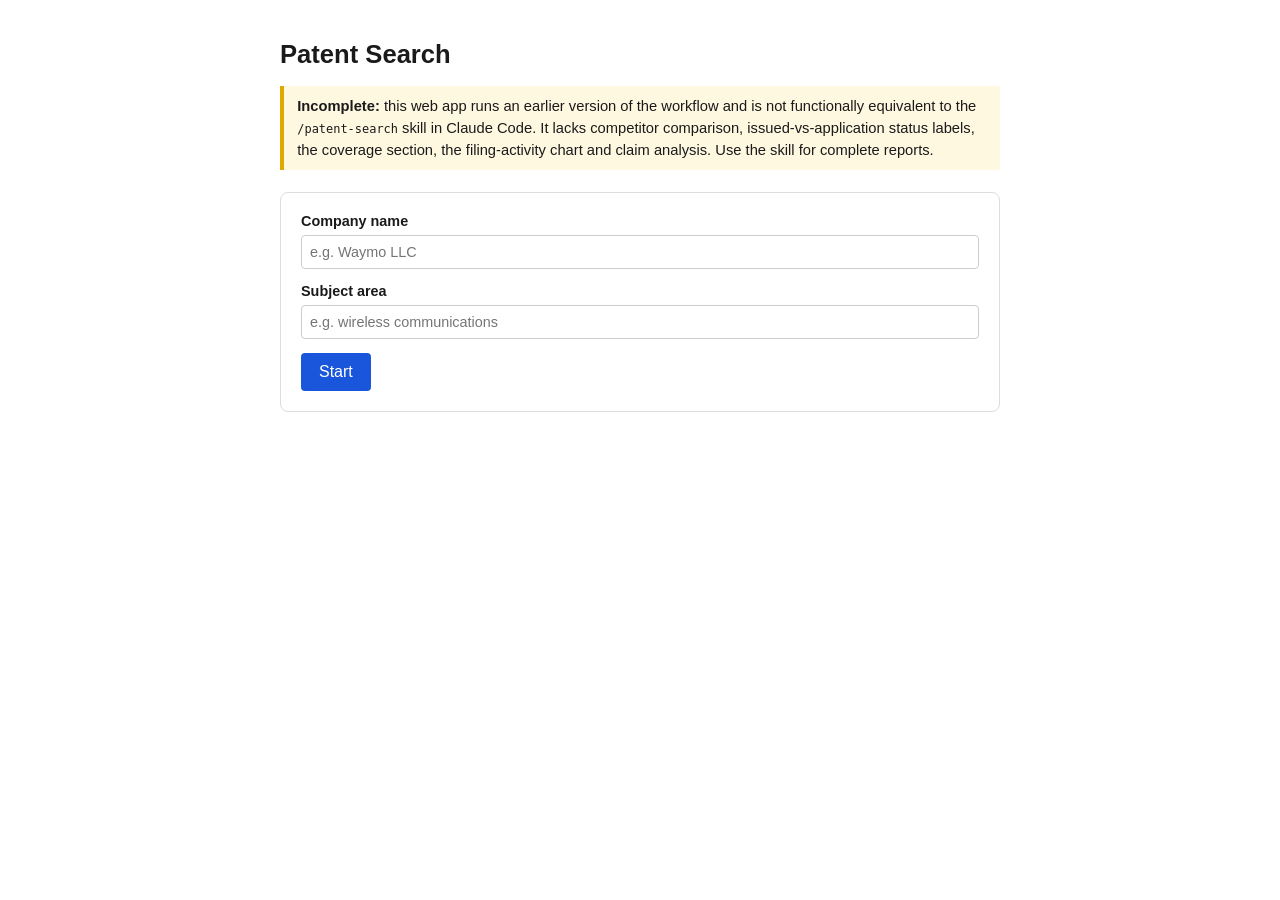
<file: webapp/frontend/index.html>
<!DOCTYPE html>
<html lang="en">
<head>
  <meta charset="UTF-8">
  <meta name="viewport" content="width=device-width, initial-scale=1.0">
  <title>Patent Search</title>
  <link rel="stylesheet" href="style.css">
</head>
<body>
  <main>
    <h1>Patent Search</h1>
    <p class="notice"><strong>Incomplete:</strong> this web app runs an earlier version of the workflow and is not functionally equivalent to the <code>/patent-search</code> skill in Claude Code. It lacks competitor comparison, issued-vs-application status labels, the coverage section, the filing-activity chart and claim analysis. Use the skill for complete reports.</p>

    <section id="step-form" class="step">
      <label>Company name
        <input type="text" id="company" placeholder="e.g. Waymo LLC">
      </label>
      <label>Subject area
        <input type="text" id="subject" placeholder="e.g. wireless communications">
      </label>
      <button id="start-btn">Start</button>
    </section>

    <section id="step-entities" class="step hidden">
      <h2>Confirm legal entity names</h2>
      <p>Which of these USPTO assignee names should be included in the search?</p>
      <div id="entities-list" class="checklist"></div>
      <button id="entities-btn">Continue</button>
    </section>

    <section id="step-keywords" class="step hidden">
      <h2>Confirm search keywords</h2>
      <p>Edit the list below (one per line), then continue.</p>
      <textarea id="keywords-text" rows="8"></textarea>
      <button id="keywords-btn">Continue</button>
    </section>

    <section id="step-progress" class="step hidden">
      <h2>Running pipeline</h2>
      <div id="progress-message">Starting...</div>
      <progress id="progress-bar" max="100" value="0"></progress>
    </section>

    <section id="step-categorization" class="step hidden">
      <h2>Review categorization</h2>
      <p id="categorization-summary"></p>
      <div id="categorization-table"></div>
      <button id="categorization-btn">Generate report</button>
    </section>

    <section id="step-report" class="step hidden">
      <h2>Report ready</h2>
      <div id="downloads"></div>
    </section>

    <section id="step-error" class="step hidden">
      <h2>Error</h2>
      <p id="error-message"></p>
    </section>
  </main>
  <script src="app.js"></script>
</body>
</html>
</file>
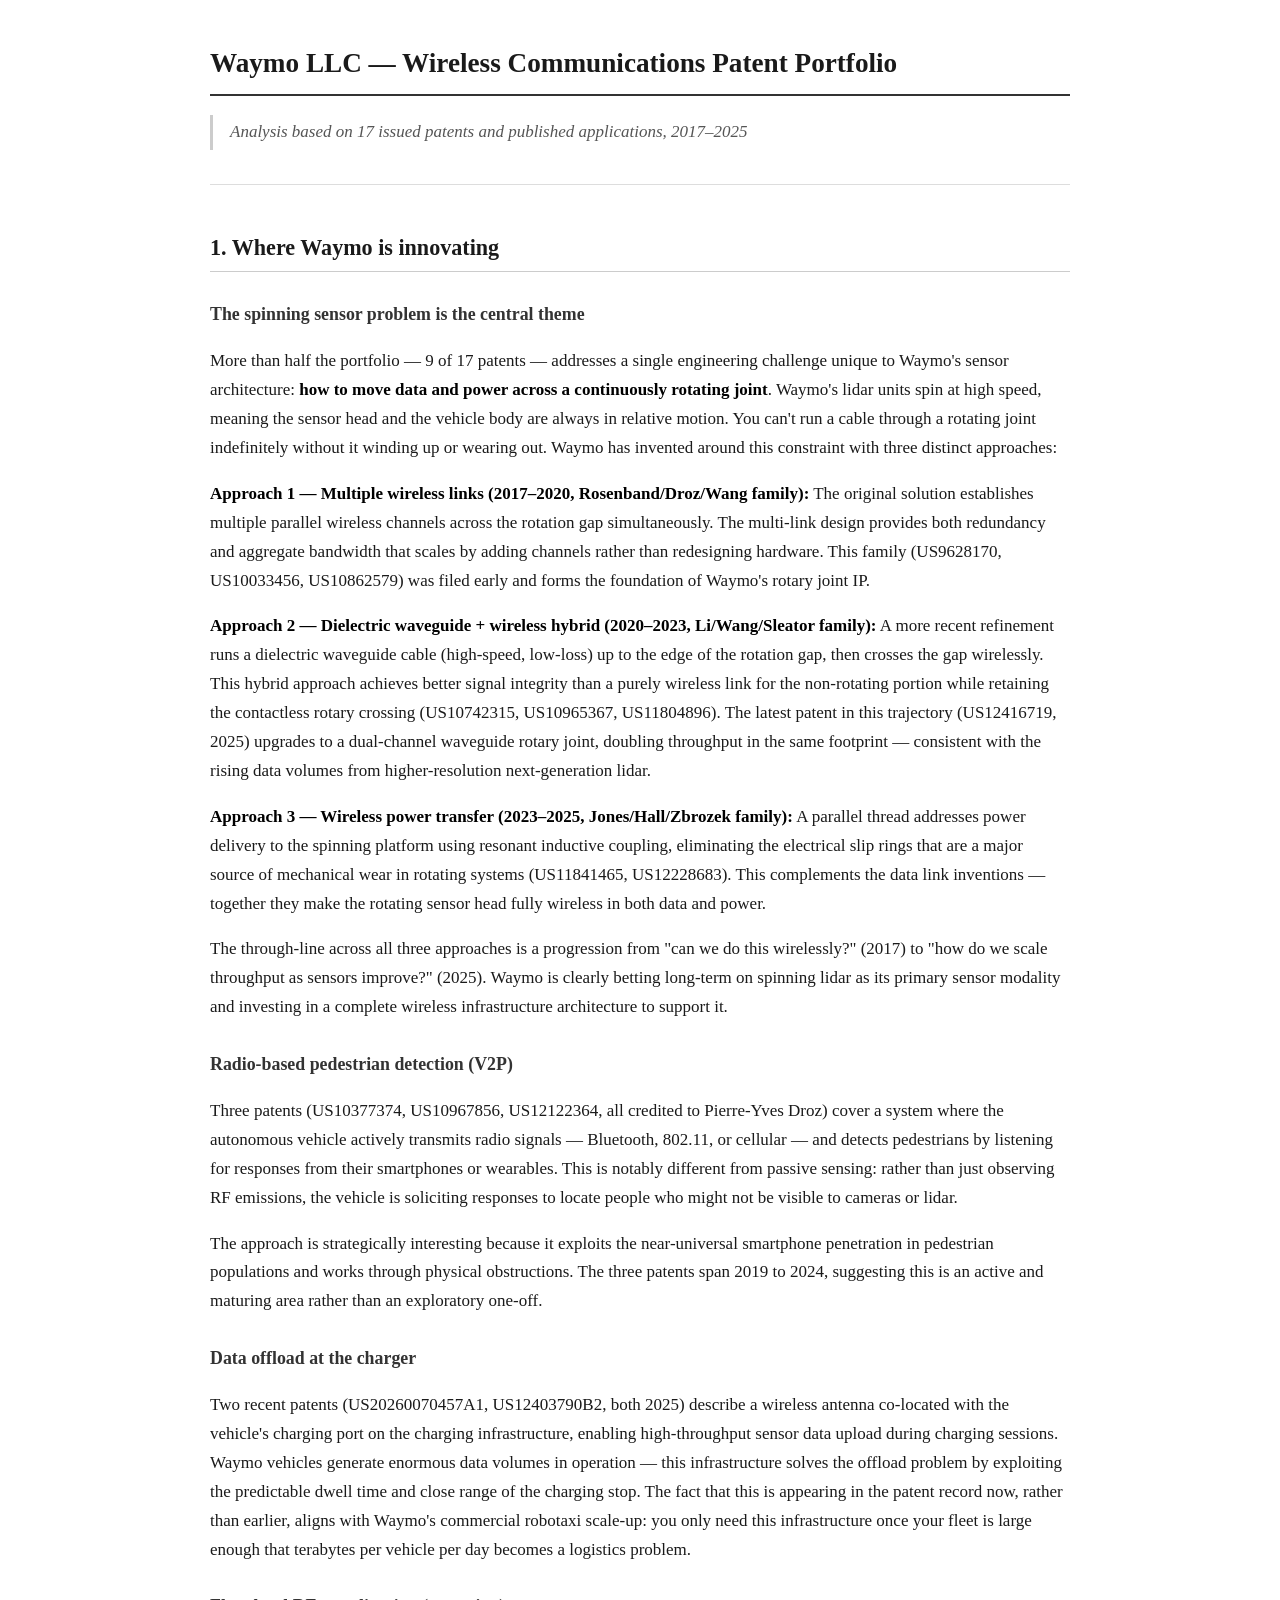
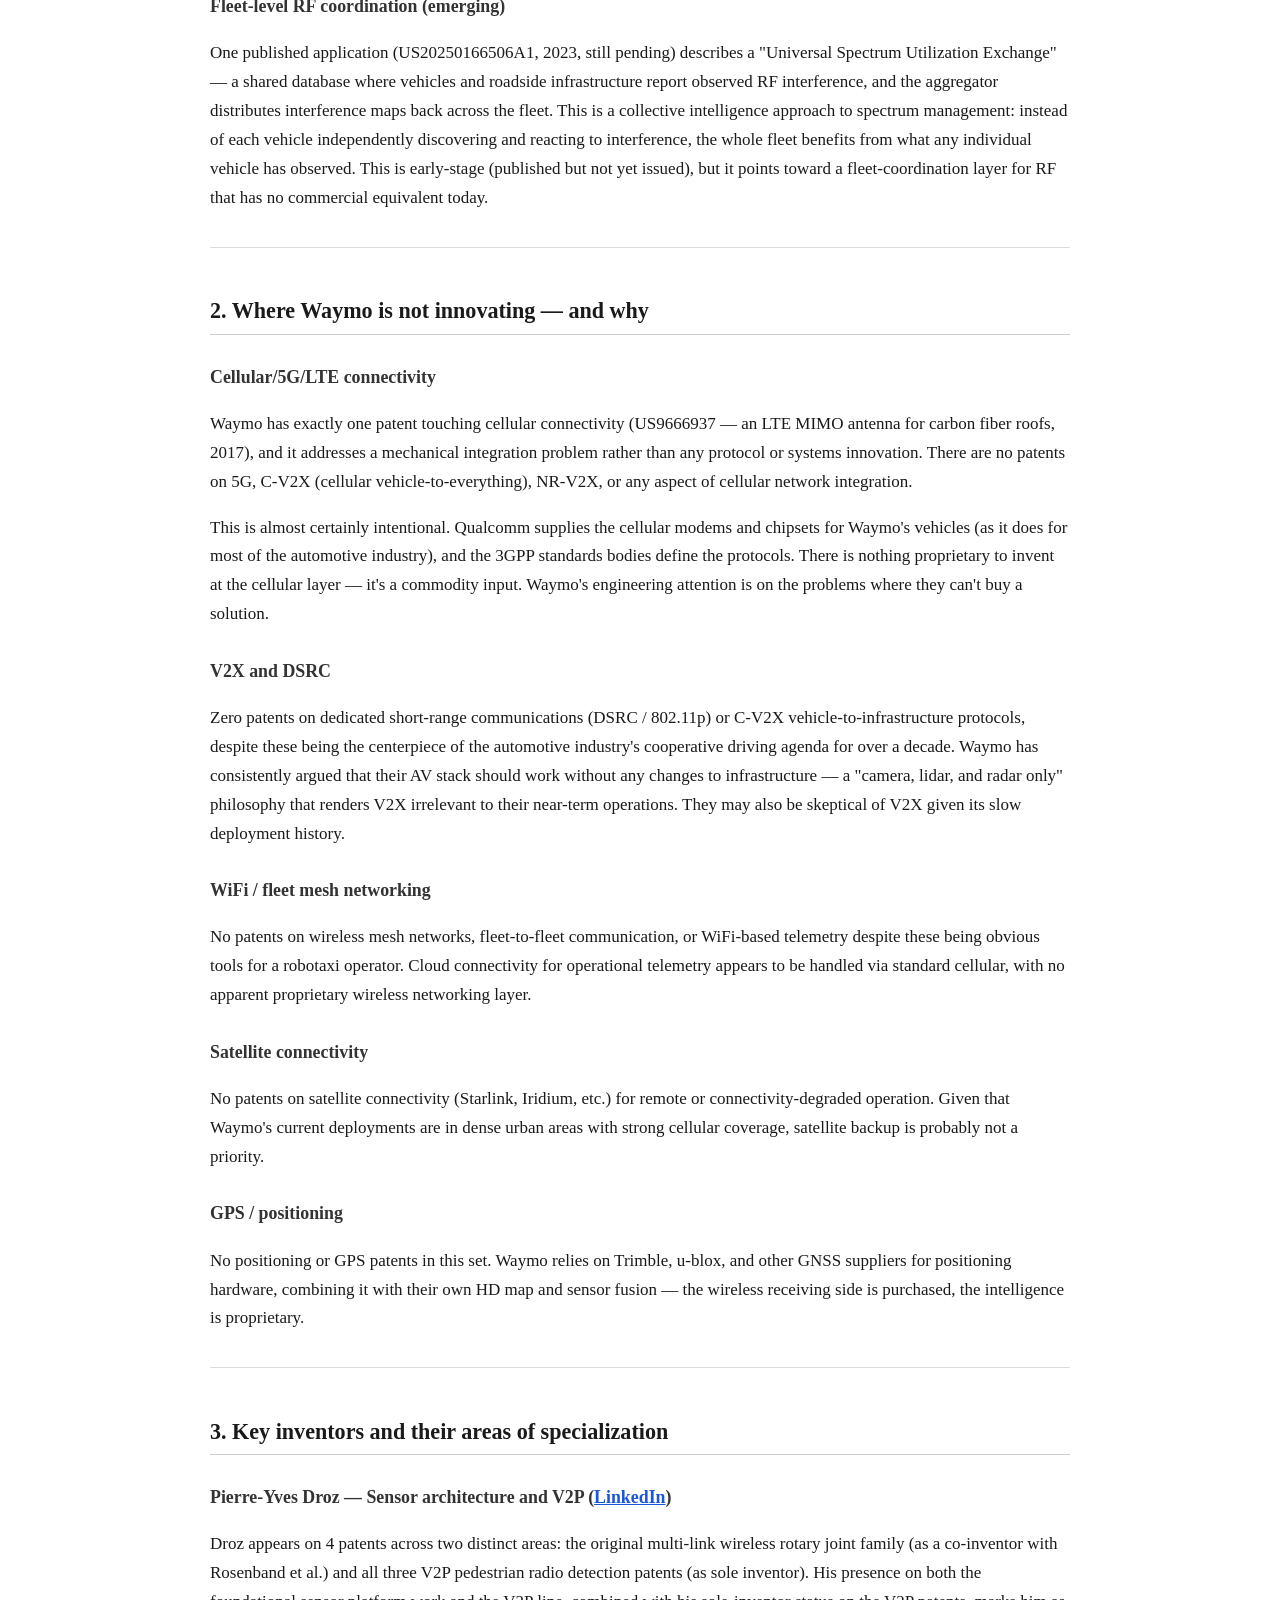
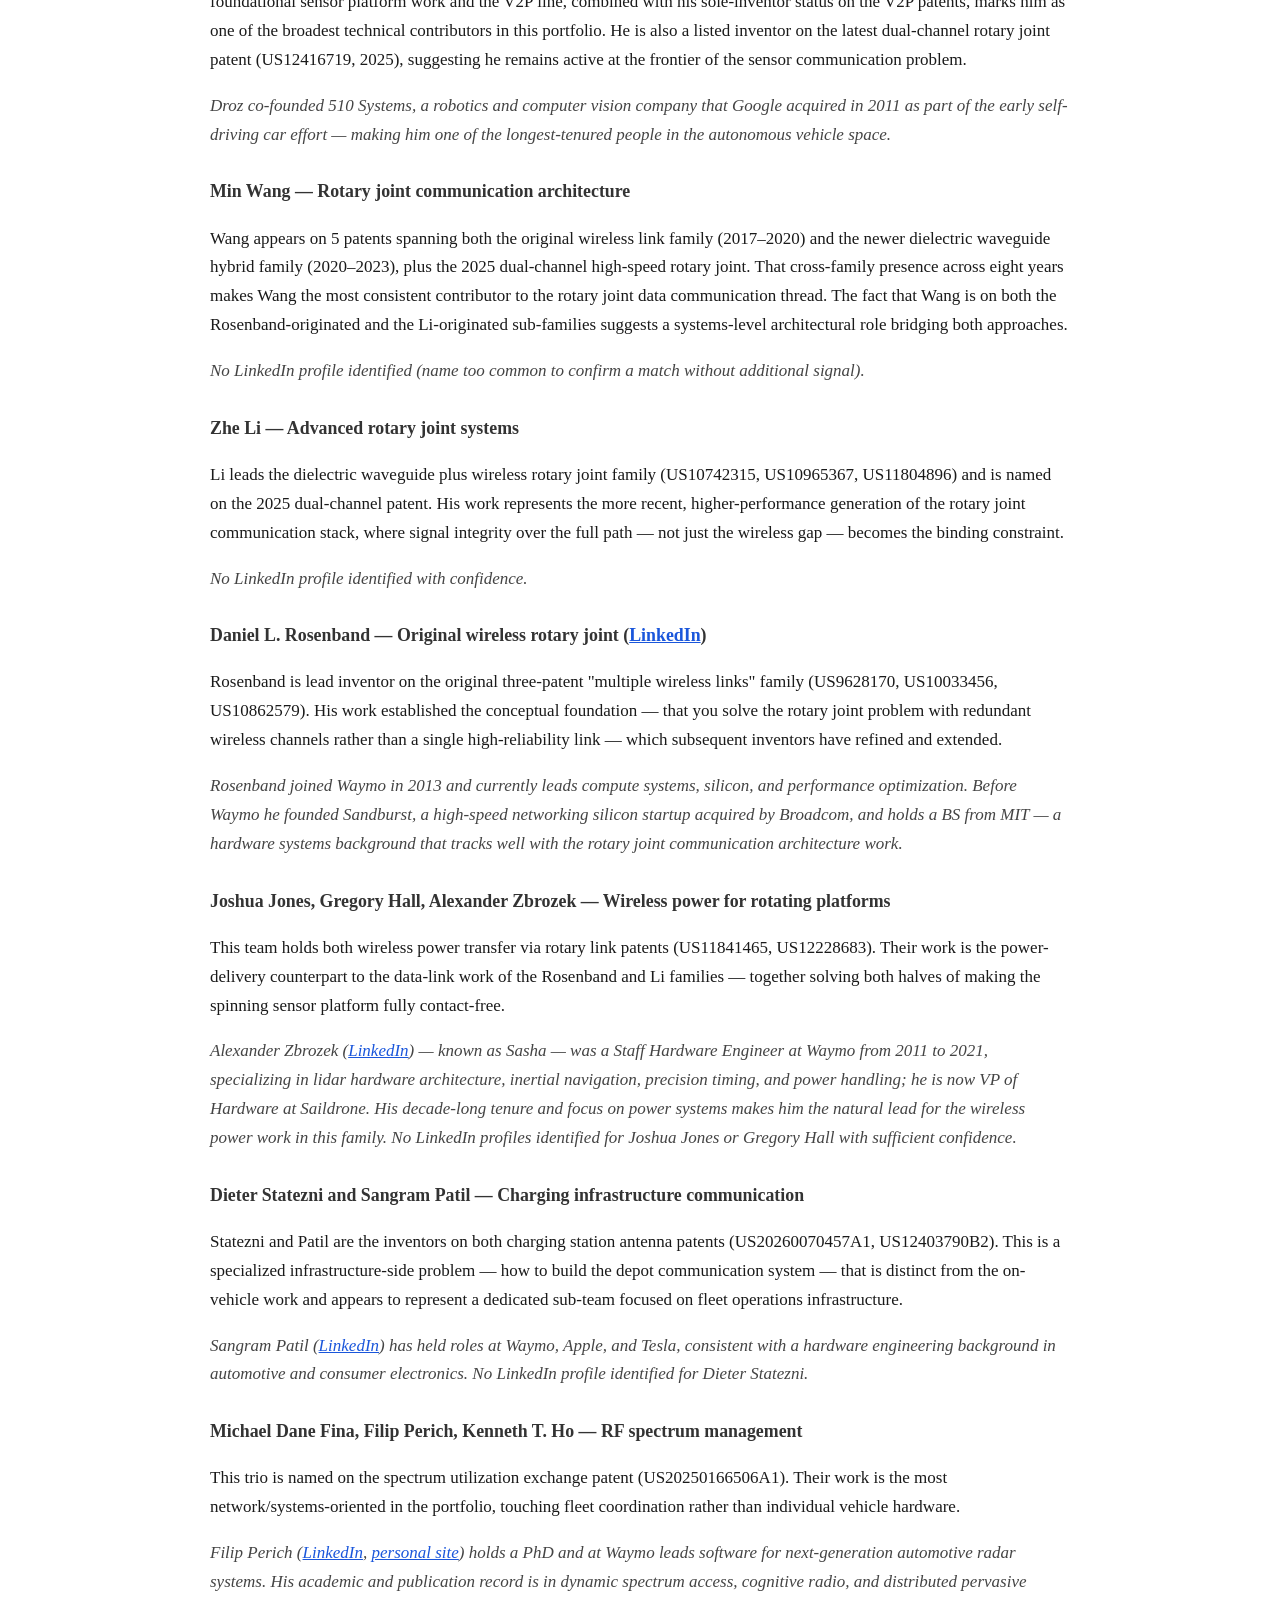
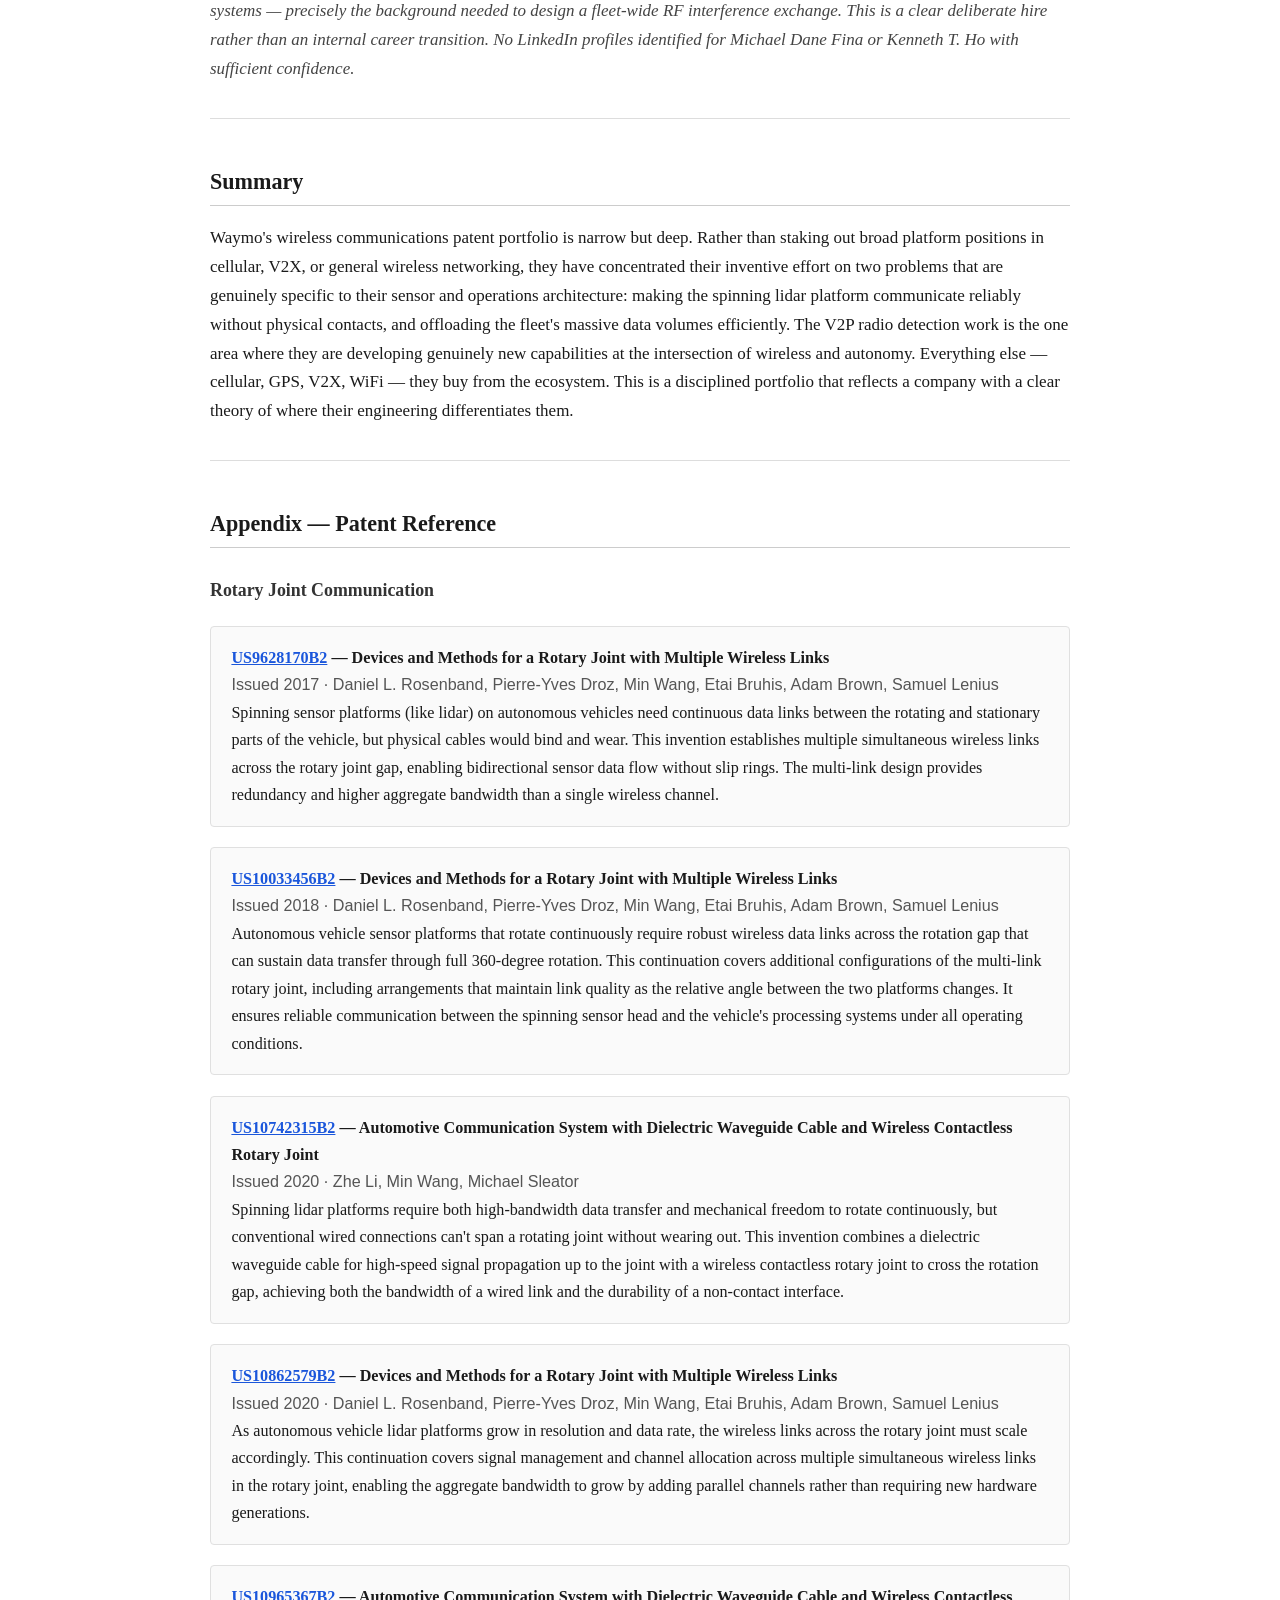
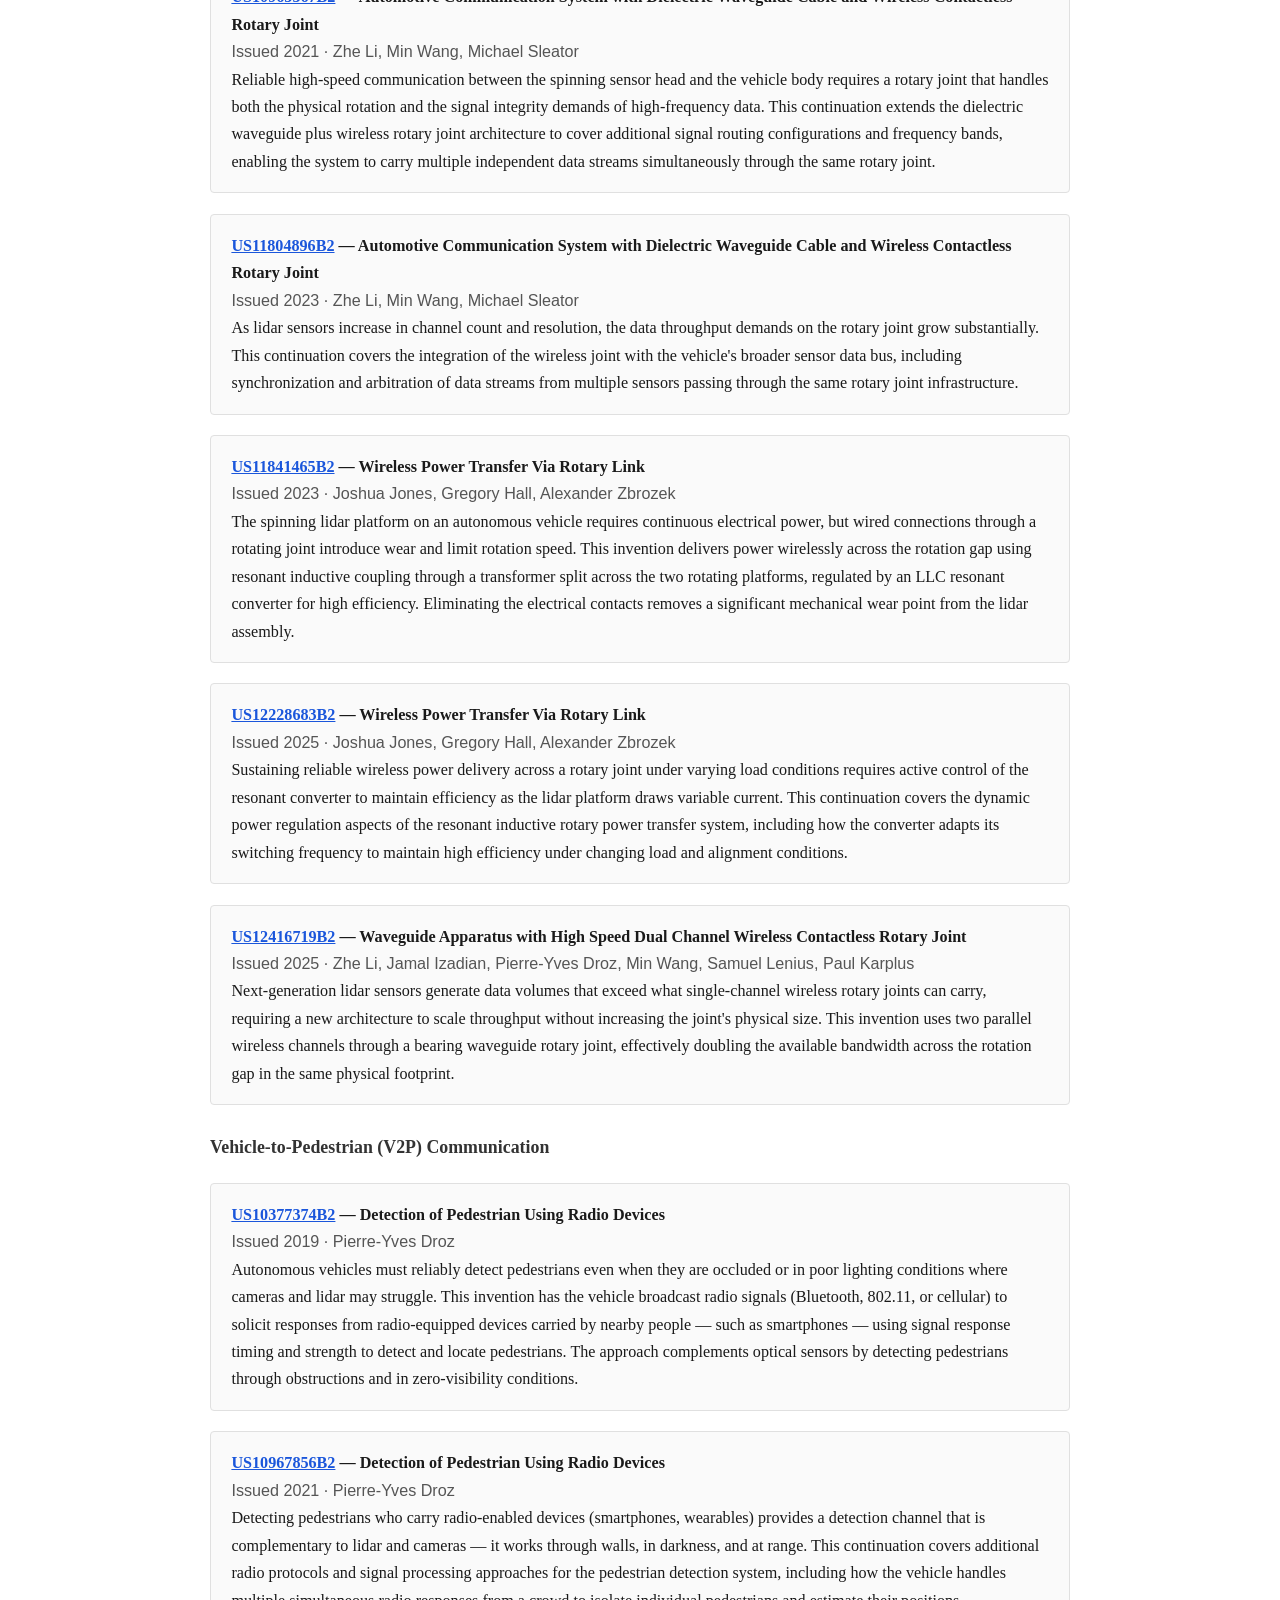
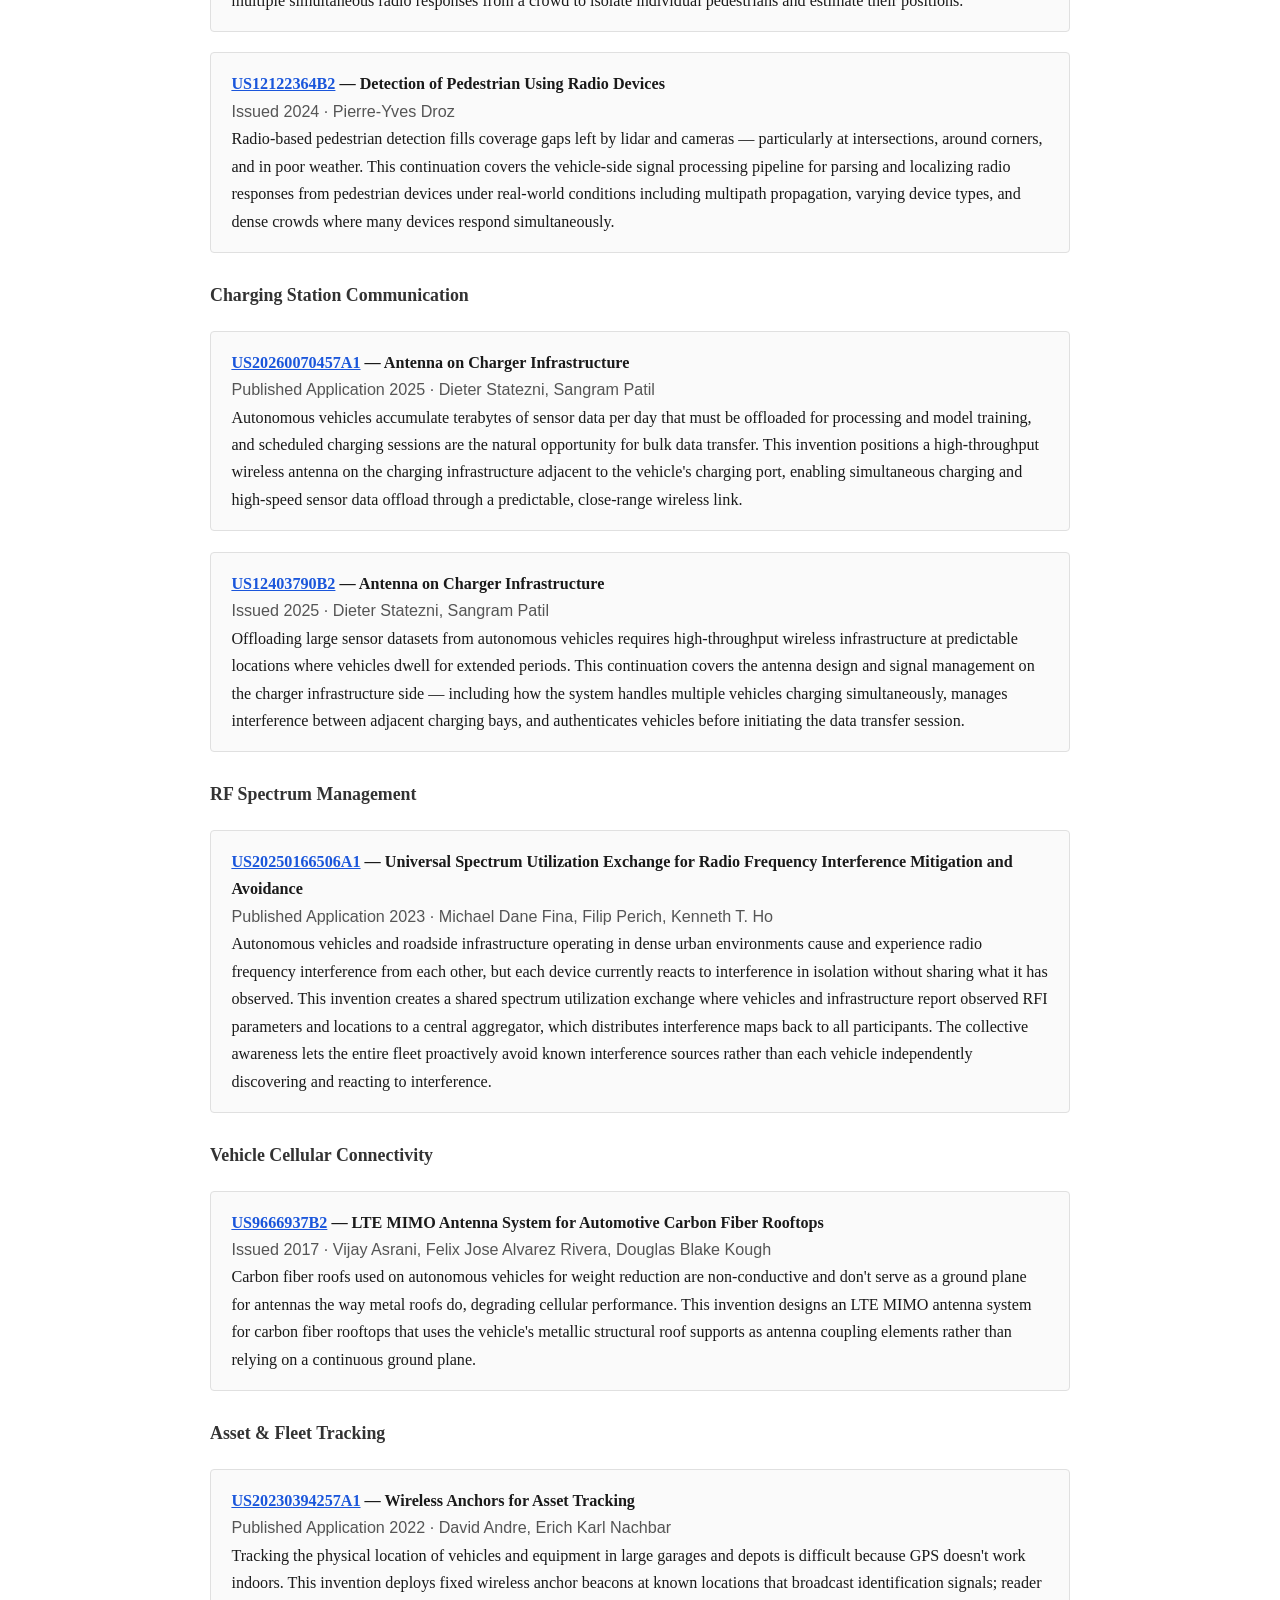
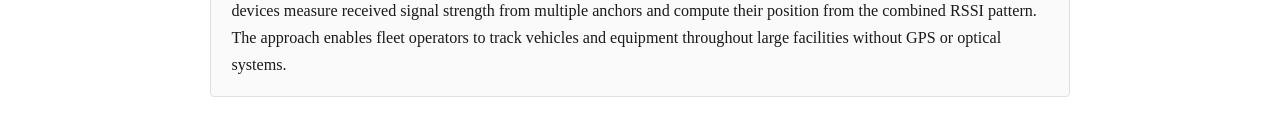
<file: data/waymo-llc-wireless-communications-report.html>
<!DOCTYPE html>
<html lang="en">
<head>
  <meta charset="UTF-8">
  <meta name="viewport" content="width=device-width, initial-scale=1.0">
  <title>Waymo LLC — Wireless Communications Patent Portfolio</title>
  <style>
    body { max-width: 860px; margin: 40px auto; padding: 0 24px; font-family: Georgia, serif; font-size: 17px; line-height: 1.7; color: #1a1a1a; }
    h1 { font-size: 1.6em; border-bottom: 2px solid #333; padding-bottom: 0.3em; }
    h2 { font-size: 1.3em; margin-top: 2em; border-bottom: 1px solid #ccc; padding-bottom: 0.2em; }
    h3 { font-size: 1.05em; margin-top: 1.5em; color: #333; }
    blockquote { margin: 0; padding: 0.2em 1em; border-left: 3px solid #ccc; color: #555; font-style: italic; }
    strong { color: #000; }
    a { color: #1a56db; }
    hr { border: none; border-top: 1px solid #ddd; margin: 2em 0; }
    em { color: #444; }
    .patent { border: 1px solid #e0e0e0; border-radius: 4px; padding: 1em 1.2em; margin: 1.2em 0; background: #fafafa; }
    .patent-title { font-size: 1em; font-weight: bold; margin: 0 0 0.2em 0; }
    .patent-meta { font-size: 0.88em; color: #555; margin: 0 0 0.7em 0; font-family: sans-serif; }
    .patent p { margin: 0; font-size: 0.95em; }
  </style>
</head>
<body>

<h1>Waymo LLC — Wireless Communications Patent Portfolio</h1>
<blockquote>Analysis based on 17 issued patents and published applications, 2017–2025</blockquote>

<hr>

<h2>1. Where Waymo is innovating</h2>

<h3>The spinning sensor problem is the central theme</h3>

<p>More than half the portfolio — 9 of 17 patents — addresses a single engineering challenge unique to Waymo's sensor architecture: <strong>how to move data and power across a continuously rotating joint</strong>. Waymo's lidar units spin at high speed, meaning the sensor head and the vehicle body are always in relative motion. You can't run a cable through a rotating joint indefinitely without it winding up or wearing out. Waymo has invented around this constraint with three distinct approaches:</p>

<p><strong>Approach 1 — Multiple wireless links (2017–2020, Rosenband/Droz/Wang family):</strong> The original solution establishes multiple parallel wireless channels across the rotation gap simultaneously. The multi-link design provides both redundancy and aggregate bandwidth that scales by adding channels rather than redesigning hardware. This family (US9628170, US10033456, US10862579) was filed early and forms the foundation of Waymo's rotary joint IP.</p>

<p><strong>Approach 2 — Dielectric waveguide + wireless hybrid (2020–2023, Li/Wang/Sleator family):</strong> A more recent refinement runs a dielectric waveguide cable (high-speed, low-loss) up to the edge of the rotation gap, then crosses the gap wirelessly. This hybrid approach achieves better signal integrity than a purely wireless link for the non-rotating portion while retaining the contactless rotary crossing (US10742315, US10965367, US11804896). The latest patent in this trajectory (US12416719, 2025) upgrades to a dual-channel waveguide rotary joint, doubling throughput in the same footprint — consistent with the rising data volumes from higher-resolution next-generation lidar.</p>

<p><strong>Approach 3 — Wireless power transfer (2023–2025, Jones/Hall/Zbrozek family):</strong> A parallel thread addresses power delivery to the spinning platform using resonant inductive coupling, eliminating the electrical slip rings that are a major source of mechanical wear in rotating systems (US11841465, US12228683). This complements the data link inventions — together they make the rotating sensor head fully wireless in both data and power.</p>

<p>The through-line across all three approaches is a progression from "can we do this wirelessly?" (2017) to "how do we scale throughput as sensors improve?" (2025). Waymo is clearly betting long-term on spinning lidar as its primary sensor modality and investing in a complete wireless infrastructure architecture to support it.</p>

<h3>Radio-based pedestrian detection (V2P)</h3>

<p>Three patents (US10377374, US10967856, US12122364, all credited to Pierre-Yves Droz) cover a system where the autonomous vehicle actively transmits radio signals — Bluetooth, 802.11, or cellular — and detects pedestrians by listening for responses from their smartphones or wearables. This is notably different from passive sensing: rather than just observing RF emissions, the vehicle is soliciting responses to locate people who might not be visible to cameras or lidar.</p>

<p>The approach is strategically interesting because it exploits the near-universal smartphone penetration in pedestrian populations and works through physical obstructions. The three patents span 2019 to 2024, suggesting this is an active and maturing area rather than an exploratory one-off.</p>

<h3>Data offload at the charger</h3>

<p>Two recent patents (US20260070457A1, US12403790B2, both 2025) describe a wireless antenna co-located with the vehicle's charging port on the charging infrastructure, enabling high-throughput sensor data upload during charging sessions. Waymo vehicles generate enormous data volumes in operation — this infrastructure solves the offload problem by exploiting the predictable dwell time and close range of the charging stop. The fact that this is appearing in the patent record now, rather than earlier, aligns with Waymo's commercial robotaxi scale-up: you only need this infrastructure once your fleet is large enough that terabytes per vehicle per day becomes a logistics problem.</p>

<h3>Fleet-level RF coordination (emerging)</h3>

<p>One published application (US20250166506A1, 2023, still pending) describes a "Universal Spectrum Utilization Exchange" — a shared database where vehicles and roadside infrastructure report observed RF interference, and the aggregator distributes interference maps back across the fleet. This is a collective intelligence approach to spectrum management: instead of each vehicle independently discovering and reacting to interference, the whole fleet benefits from what any individual vehicle has observed. This is early-stage (published but not yet issued), but it points toward a fleet-coordination layer for RF that has no commercial equivalent today.</p>

<hr>

<h2>2. Where Waymo is not innovating — and why</h2>

<h3>Cellular/5G/LTE connectivity</h3>
<p>Waymo has exactly one patent touching cellular connectivity (US9666937 — an LTE MIMO antenna for carbon fiber roofs, 2017), and it addresses a mechanical integration problem rather than any protocol or systems innovation. There are no patents on 5G, C-V2X (cellular vehicle-to-everything), NR-V2X, or any aspect of cellular network integration.</p>
<p>This is almost certainly intentional. Qualcomm supplies the cellular modems and chipsets for Waymo's vehicles (as it does for most of the automotive industry), and the 3GPP standards bodies define the protocols. There is nothing proprietary to invent at the cellular layer — it's a commodity input. Waymo's engineering attention is on the problems where they can't buy a solution.</p>

<h3>V2X and DSRC</h3>
<p>Zero patents on dedicated short-range communications (DSRC / 802.11p) or C-V2X vehicle-to-infrastructure protocols, despite these being the centerpiece of the automotive industry's cooperative driving agenda for over a decade. Waymo has consistently argued that their AV stack should work without any changes to infrastructure — a "camera, lidar, and radar only" philosophy that renders V2X irrelevant to their near-term operations. They may also be skeptical of V2X given its slow deployment history.</p>

<h3>WiFi / fleet mesh networking</h3>
<p>No patents on wireless mesh networks, fleet-to-fleet communication, or WiFi-based telemetry despite these being obvious tools for a robotaxi operator. Cloud connectivity for operational telemetry appears to be handled via standard cellular, with no apparent proprietary wireless networking layer.</p>

<h3>Satellite connectivity</h3>
<p>No patents on satellite connectivity (Starlink, Iridium, etc.) for remote or connectivity-degraded operation. Given that Waymo's current deployments are in dense urban areas with strong cellular coverage, satellite backup is probably not a priority.</p>

<h3>GPS / positioning</h3>
<p>No positioning or GPS patents in this set. Waymo relies on Trimble, u-blox, and other GNSS suppliers for positioning hardware, combining it with their own HD map and sensor fusion — the wireless receiving side is purchased, the intelligence is proprietary.</p>

<hr>

<h2>3. Key inventors and their areas of specialization</h2>

<h3>Pierre-Yves Droz — Sensor architecture and V2P (<a href="https://www.linkedin.com/in/pierre-yves-droz-5b06062/">LinkedIn</a>)</h3>
<p>Droz appears on 4 patents across two distinct areas: the original multi-link wireless rotary joint family (as a co-inventor with Rosenband et al.) and all three V2P pedestrian radio detection patents (as sole inventor). His presence on both the foundational sensor platform work and the V2P line, combined with his sole-inventor status on the V2P patents, marks him as one of the broadest technical contributors in this portfolio. He is also a listed inventor on the latest dual-channel rotary joint patent (US12416719, 2025), suggesting he remains active at the frontier of the sensor communication problem.</p>
<p><em>Droz co-founded 510 Systems, a robotics and computer vision company that Google acquired in 2011 as part of the early self-driving car effort — making him one of the longest-tenured people in the autonomous vehicle space.</em></p>

<h3>Min Wang — Rotary joint communication architecture</h3>
<p>Wang appears on 5 patents spanning both the original wireless link family (2017–2020) and the newer dielectric waveguide hybrid family (2020–2023), plus the 2025 dual-channel high-speed rotary joint. That cross-family presence across eight years makes Wang the most consistent contributor to the rotary joint data communication thread. The fact that Wang is on both the Rosenband-originated and the Li-originated sub-families suggests a systems-level architectural role bridging both approaches.</p>
<p><em>No LinkedIn profile identified (name too common to confirm a match without additional signal).</em></p>

<h3>Zhe Li — Advanced rotary joint systems</h3>
<p>Li leads the dielectric waveguide plus wireless rotary joint family (US10742315, US10965367, US11804896) and is named on the 2025 dual-channel patent. His work represents the more recent, higher-performance generation of the rotary joint communication stack, where signal integrity over the full path — not just the wireless gap — becomes the binding constraint.</p>
<p><em>No LinkedIn profile identified with confidence.</em></p>

<h3>Daniel L. Rosenband — Original wireless rotary joint (<a href="https://www.linkedin.com/in/daniel-rosenband-4296266/">LinkedIn</a>)</h3>
<p>Rosenband is lead inventor on the original three-patent "multiple wireless links" family (US9628170, US10033456, US10862579). His work established the conceptual foundation — that you solve the rotary joint problem with redundant wireless channels rather than a single high-reliability link — which subsequent inventors have refined and extended.</p>
<p><em>Rosenband joined Waymo in 2013 and currently leads compute systems, silicon, and performance optimization. Before Waymo he founded Sandburst, a high-speed networking silicon startup acquired by Broadcom, and holds a BS from MIT — a hardware systems background that tracks well with the rotary joint communication architecture work.</em></p>

<h3>Joshua Jones, Gregory Hall, Alexander Zbrozek — Wireless power for rotating platforms</h3>
<p>This team holds both wireless power transfer via rotary link patents (US11841465, US12228683). Their work is the power-delivery counterpart to the data-link work of the Rosenband and Li families — together solving both halves of making the spinning sensor platform fully contact-free.</p>
<p><em>Alexander Zbrozek (<a href="https://www.linkedin.com/in/sasha-zbrozek-84aa5aa/">LinkedIn</a>) — known as Sasha — was a Staff Hardware Engineer at Waymo from 2011 to 2021, specializing in lidar hardware architecture, inertial navigation, precision timing, and power handling; he is now VP of Hardware at Saildrone. His decade-long tenure and focus on power systems makes him the natural lead for the wireless power work in this family. No LinkedIn profiles identified for Joshua Jones or Gregory Hall with sufficient confidence.</em></p>

<h3>Dieter Statezni and Sangram Patil — Charging infrastructure communication</h3>
<p>Statezni and Patil are the inventors on both charging station antenna patents (US20260070457A1, US12403790B2). This is a specialized infrastructure-side problem — how to build the depot communication system — that is distinct from the on-vehicle work and appears to represent a dedicated sub-team focused on fleet operations infrastructure.</p>
<p><em>Sangram Patil (<a href="https://www.linkedin.com/in/sangram-patil-277a5522/">LinkedIn</a>) has held roles at Waymo, Apple, and Tesla, consistent with a hardware engineering background in automotive and consumer electronics. No LinkedIn profile identified for Dieter Statezni.</em></p>

<h3>Michael Dane Fina, Filip Perich, Kenneth T. Ho — RF spectrum management</h3>
<p>This trio is named on the spectrum utilization exchange patent (US20250166506A1). Their work is the most network/systems-oriented in the portfolio, touching fleet coordination rather than individual vehicle hardware.</p>
<p><em>Filip Perich (<a href="https://www.linkedin.com/in/filipperich">LinkedIn</a>, <a href="https://perich.net">personal site</a>) holds a PhD and at Waymo leads software for next-generation automotive radar systems. His academic and publication record is in dynamic spectrum access, cognitive radio, and distributed pervasive systems — precisely the background needed to design a fleet-wide RF interference exchange. This is a clear deliberate hire rather than an internal career transition. No LinkedIn profiles identified for Michael Dane Fina or Kenneth T. Ho with sufficient confidence.</em></p>

<hr>

<h2>Summary</h2>

<p>Waymo's wireless communications patent portfolio is narrow but deep. Rather than staking out broad platform positions in cellular, V2X, or general wireless networking, they have concentrated their inventive effort on two problems that are genuinely specific to their sensor and operations architecture: making the spinning lidar platform communicate reliably without physical contacts, and offloading the fleet's massive data volumes efficiently. The V2P radio detection work is the one area where they are developing genuinely new capabilities at the intersection of wireless and autonomy. Everything else — cellular, GPS, V2X, WiFi — they buy from the ecosystem. This is a disciplined portfolio that reflects a company with a clear theory of where their engineering differentiates them.</p>

<hr>

<h2>Appendix — Patent Reference</h2>

<h3>Rotary Joint Communication</h3>

<div class="patent">
  <p class="patent-title"><a href="https://patents.google.com/patent/US9628170B2/en">US9628170B2</a> — Devices and Methods for a Rotary Joint with Multiple Wireless Links</p>
  <p class="patent-meta">Issued 2017 · Daniel L. Rosenband, Pierre-Yves Droz, Min Wang, Etai Bruhis, Adam Brown, Samuel Lenius</p>
  <p>Spinning sensor platforms (like lidar) on autonomous vehicles need continuous data links between the rotating and stationary parts of the vehicle, but physical cables would bind and wear. This invention establishes multiple simultaneous wireless links across the rotary joint gap, enabling bidirectional sensor data flow without slip rings. The multi-link design provides redundancy and higher aggregate bandwidth than a single wireless channel.</p>
</div>

<div class="patent">
  <p class="patent-title"><a href="https://patents.google.com/patent/US10033456B2/en">US10033456B2</a> — Devices and Methods for a Rotary Joint with Multiple Wireless Links</p>
  <p class="patent-meta">Issued 2018 · Daniel L. Rosenband, Pierre-Yves Droz, Min Wang, Etai Bruhis, Adam Brown, Samuel Lenius</p>
  <p>Autonomous vehicle sensor platforms that rotate continuously require robust wireless data links across the rotation gap that can sustain data transfer through full 360-degree rotation. This continuation covers additional configurations of the multi-link rotary joint, including arrangements that maintain link quality as the relative angle between the two platforms changes. It ensures reliable communication between the spinning sensor head and the vehicle's processing systems under all operating conditions.</p>
</div>

<div class="patent">
  <p class="patent-title"><a href="https://patents.google.com/patent/US10742315B2/en">US10742315B2</a> — Automotive Communication System with Dielectric Waveguide Cable and Wireless Contactless Rotary Joint</p>
  <p class="patent-meta">Issued 2020 · Zhe Li, Min Wang, Michael Sleator</p>
  <p>Spinning lidar platforms require both high-bandwidth data transfer and mechanical freedom to rotate continuously, but conventional wired connections can't span a rotating joint without wearing out. This invention combines a dielectric waveguide cable for high-speed signal propagation up to the joint with a wireless contactless rotary joint to cross the rotation gap, achieving both the bandwidth of a wired link and the durability of a non-contact interface.</p>
</div>

<div class="patent">
  <p class="patent-title"><a href="https://patents.google.com/patent/US10862579B2/en">US10862579B2</a> — Devices and Methods for a Rotary Joint with Multiple Wireless Links</p>
  <p class="patent-meta">Issued 2020 · Daniel L. Rosenband, Pierre-Yves Droz, Min Wang, Etai Bruhis, Adam Brown, Samuel Lenius</p>
  <p>As autonomous vehicle lidar platforms grow in resolution and data rate, the wireless links across the rotary joint must scale accordingly. This continuation covers signal management and channel allocation across multiple simultaneous wireless links in the rotary joint, enabling the aggregate bandwidth to grow by adding parallel channels rather than requiring new hardware generations.</p>
</div>

<div class="patent">
  <p class="patent-title"><a href="https://patents.google.com/patent/US10965367B2/en">US10965367B2</a> — Automotive Communication System with Dielectric Waveguide Cable and Wireless Contactless Rotary Joint</p>
  <p class="patent-meta">Issued 2021 · Zhe Li, Min Wang, Michael Sleator</p>
  <p>Reliable high-speed communication between the spinning sensor head and the vehicle body requires a rotary joint that handles both the physical rotation and the signal integrity demands of high-frequency data. This continuation extends the dielectric waveguide plus wireless rotary joint architecture to cover additional signal routing configurations and frequency bands, enabling the system to carry multiple independent data streams simultaneously through the same rotary joint.</p>
</div>

<div class="patent">
  <p class="patent-title"><a href="https://patents.google.com/patent/US11804896B2/en">US11804896B2</a> — Automotive Communication System with Dielectric Waveguide Cable and Wireless Contactless Rotary Joint</p>
  <p class="patent-meta">Issued 2023 · Zhe Li, Min Wang, Michael Sleator</p>
  <p>As lidar sensors increase in channel count and resolution, the data throughput demands on the rotary joint grow substantially. This continuation covers the integration of the wireless joint with the vehicle's broader sensor data bus, including synchronization and arbitration of data streams from multiple sensors passing through the same rotary joint infrastructure.</p>
</div>

<div class="patent">
  <p class="patent-title"><a href="https://patents.google.com/patent/US11841465B2/en">US11841465B2</a> — Wireless Power Transfer Via Rotary Link</p>
  <p class="patent-meta">Issued 2023 · Joshua Jones, Gregory Hall, Alexander Zbrozek</p>
  <p>The spinning lidar platform on an autonomous vehicle requires continuous electrical power, but wired connections through a rotating joint introduce wear and limit rotation speed. This invention delivers power wirelessly across the rotation gap using resonant inductive coupling through a transformer split across the two rotating platforms, regulated by an LLC resonant converter for high efficiency. Eliminating the electrical contacts removes a significant mechanical wear point from the lidar assembly.</p>
</div>

<div class="patent">
  <p class="patent-title"><a href="https://patents.google.com/patent/US12228683B2/en">US12228683B2</a> — Wireless Power Transfer Via Rotary Link</p>
  <p class="patent-meta">Issued 2025 · Joshua Jones, Gregory Hall, Alexander Zbrozek</p>
  <p>Sustaining reliable wireless power delivery across a rotary joint under varying load conditions requires active control of the resonant converter to maintain efficiency as the lidar platform draws variable current. This continuation covers the dynamic power regulation aspects of the resonant inductive rotary power transfer system, including how the converter adapts its switching frequency to maintain high efficiency under changing load and alignment conditions.</p>
</div>

<div class="patent">
  <p class="patent-title"><a href="https://patents.google.com/patent/US12416719B2/en">US12416719B2</a> — Waveguide Apparatus with High Speed Dual Channel Wireless Contactless Rotary Joint</p>
  <p class="patent-meta">Issued 2025 · Zhe Li, Jamal Izadian, Pierre-Yves Droz, Min Wang, Samuel Lenius, Paul Karplus</p>
  <p>Next-generation lidar sensors generate data volumes that exceed what single-channel wireless rotary joints can carry, requiring a new architecture to scale throughput without increasing the joint's physical size. This invention uses two parallel wireless channels through a bearing waveguide rotary joint, effectively doubling the available bandwidth across the rotation gap in the same physical footprint.</p>
</div>

<h3>Vehicle-to-Pedestrian (V2P) Communication</h3>

<div class="patent">
  <p class="patent-title"><a href="https://patents.google.com/patent/US10377374B2/en">US10377374B2</a> — Detection of Pedestrian Using Radio Devices</p>
  <p class="patent-meta">Issued 2019 · Pierre-Yves Droz</p>
  <p>Autonomous vehicles must reliably detect pedestrians even when they are occluded or in poor lighting conditions where cameras and lidar may struggle. This invention has the vehicle broadcast radio signals (Bluetooth, 802.11, or cellular) to solicit responses from radio-equipped devices carried by nearby people — such as smartphones — using signal response timing and strength to detect and locate pedestrians. The approach complements optical sensors by detecting pedestrians through obstructions and in zero-visibility conditions.</p>
</div>

<div class="patent">
  <p class="patent-title"><a href="https://patents.google.com/patent/US10967856B2/en">US10967856B2</a> — Detection of Pedestrian Using Radio Devices</p>
  <p class="patent-meta">Issued 2021 · Pierre-Yves Droz</p>
  <p>Detecting pedestrians who carry radio-enabled devices (smartphones, wearables) provides a detection channel that is complementary to lidar and cameras — it works through walls, in darkness, and at range. This continuation covers additional radio protocols and signal processing approaches for the pedestrian detection system, including how the vehicle handles multiple simultaneous radio responses from a crowd to isolate individual pedestrians and estimate their positions.</p>
</div>

<div class="patent">
  <p class="patent-title"><a href="https://patents.google.com/patent/US12122364B2/en">US12122364B2</a> — Detection of Pedestrian Using Radio Devices</p>
  <p class="patent-meta">Issued 2024 · Pierre-Yves Droz</p>
  <p>Radio-based pedestrian detection fills coverage gaps left by lidar and cameras — particularly at intersections, around corners, and in poor weather. This continuation covers the vehicle-side signal processing pipeline for parsing and localizing radio responses from pedestrian devices under real-world conditions including multipath propagation, varying device types, and dense crowds where many devices respond simultaneously.</p>
</div>

<h3>Charging Station Communication</h3>

<div class="patent">
  <p class="patent-title"><a href="https://patents.google.com/patent/US20260070457A1/en">US20260070457A1</a> — Antenna on Charger Infrastructure</p>
  <p class="patent-meta">Published Application 2025 · Dieter Statezni, Sangram Patil</p>
  <p>Autonomous vehicles accumulate terabytes of sensor data per day that must be offloaded for processing and model training, and scheduled charging sessions are the natural opportunity for bulk data transfer. This invention positions a high-throughput wireless antenna on the charging infrastructure adjacent to the vehicle's charging port, enabling simultaneous charging and high-speed sensor data offload through a predictable, close-range wireless link.</p>
</div>

<div class="patent">
  <p class="patent-title"><a href="https://patents.google.com/patent/US12403790B2/en">US12403790B2</a> — Antenna on Charger Infrastructure</p>
  <p class="patent-meta">Issued 2025 · Dieter Statezni, Sangram Patil</p>
  <p>Offloading large sensor datasets from autonomous vehicles requires high-throughput wireless infrastructure at predictable locations where vehicles dwell for extended periods. This continuation covers the antenna design and signal management on the charger infrastructure side — including how the system handles multiple vehicles charging simultaneously, manages interference between adjacent charging bays, and authenticates vehicles before initiating the data transfer session.</p>
</div>

<h3>RF Spectrum Management</h3>

<div class="patent">
  <p class="patent-title"><a href="https://patents.google.com/patent/US20250166506A1/en">US20250166506A1</a> — Universal Spectrum Utilization Exchange for Radio Frequency Interference Mitigation and Avoidance</p>
  <p class="patent-meta">Published Application 2023 · Michael Dane Fina, Filip Perich, Kenneth T. Ho</p>
  <p>Autonomous vehicles and roadside infrastructure operating in dense urban environments cause and experience radio frequency interference from each other, but each device currently reacts to interference in isolation without sharing what it has observed. This invention creates a shared spectrum utilization exchange where vehicles and infrastructure report observed RFI parameters and locations to a central aggregator, which distributes interference maps back to all participants. The collective awareness lets the entire fleet proactively avoid known interference sources rather than each vehicle independently discovering and reacting to interference.</p>
</div>

<h3>Vehicle Cellular Connectivity</h3>

<div class="patent">
  <p class="patent-title"><a href="https://patents.google.com/patent/US9666937B2/en">US9666937B2</a> — LTE MIMO Antenna System for Automotive Carbon Fiber Rooftops</p>
  <p class="patent-meta">Issued 2017 · Vijay Asrani, Felix Jose Alvarez Rivera, Douglas Blake Kough</p>
  <p>Carbon fiber roofs used on autonomous vehicles for weight reduction are non-conductive and don't serve as a ground plane for antennas the way metal roofs do, degrading cellular performance. This invention designs an LTE MIMO antenna system for carbon fiber rooftops that uses the vehicle's metallic structural roof supports as antenna coupling elements rather than relying on a continuous ground plane.</p>
</div>

<h3>Asset &amp; Fleet Tracking</h3>

<div class="patent">
  <p class="patent-title"><a href="https://patents.google.com/patent/US20230394257A1/en">US20230394257A1</a> — Wireless Anchors for Asset Tracking</p>
  <p class="patent-meta">Published Application 2022 · David Andre, Erich Karl Nachbar</p>
  <p>Tracking the physical location of vehicles and equipment in large garages and depots is difficult because GPS doesn't work indoors. This invention deploys fixed wireless anchor beacons at known locations that broadcast identification signals; reader devices measure received signal strength from multiple anchors and compute their position from the combined RSSI pattern. The approach enables fleet operators to track vehicles and equipment throughout large facilities without GPS or optical systems.</p>
</div>

</body>
</html>
</file>
<file: webapp/frontend/style.css>
body {
  font-family: -apple-system, BlinkMacSystemFont, "Segoe UI", sans-serif;
  max-width: 720px;
  margin: 40px auto;
  padding: 0 20px;
  color: #1a1a1a;
}

h1 { font-size: 1.6em; }
h2 { font-size: 1.2em; margin-top: 0; }

.step {
  border: 1px solid #ddd;
  border-radius: 8px;
  padding: 20px;
  margin-bottom: 20px;
}

.hidden { display: none; }

label {
  display: block;
  margin-bottom: 14px;
  font-weight: 600;
  font-size: 0.9em;
}

input[type="text"], textarea {
  display: block;
  width: 100%;
  box-sizing: border-box;
  margin-top: 6px;
  padding: 8px;
  font-size: 1em;
  font-family: inherit;
  font-weight: normal;
  border: 1px solid #ccc;
  border-radius: 4px;
}

button {
  background: #1a56db;
  color: white;
  border: none;
  padding: 10px 18px;
  border-radius: 4px;
  font-size: 1em;
  cursor: pointer;
}

button:hover { background: #1442ad; }

.checklist label {
  font-weight: normal;
  display: flex;
  align-items: center;
  gap: 8px;
  margin-bottom: 8px;
}

progress {
  width: 100%;
  height: 10px;
  margin-top: 10px;
}

#downloads a {
  display: inline-block;
  margin-right: 12px;
  padding: 8px 14px;
  background: #f0f2f5;
  border-radius: 4px;
  text-decoration: none;
  color: #1a1a1a;
}

table { width: 100%; border-collapse: collapse; font-size: 0.9em; }
th, td { text-align: left; padding: 6px; border-bottom: 1px solid #eee; }

#step-error { border-color: #d33; background: #fff5f5; }

.notice {
  background: #fff8e1;
  border-left: 4px solid #e0a800;
  padding: 0.6em 0.9em;
  margin: 0 0 1.5em;
  font-size: 0.92em;
  line-height: 1.5;
}
</file>
